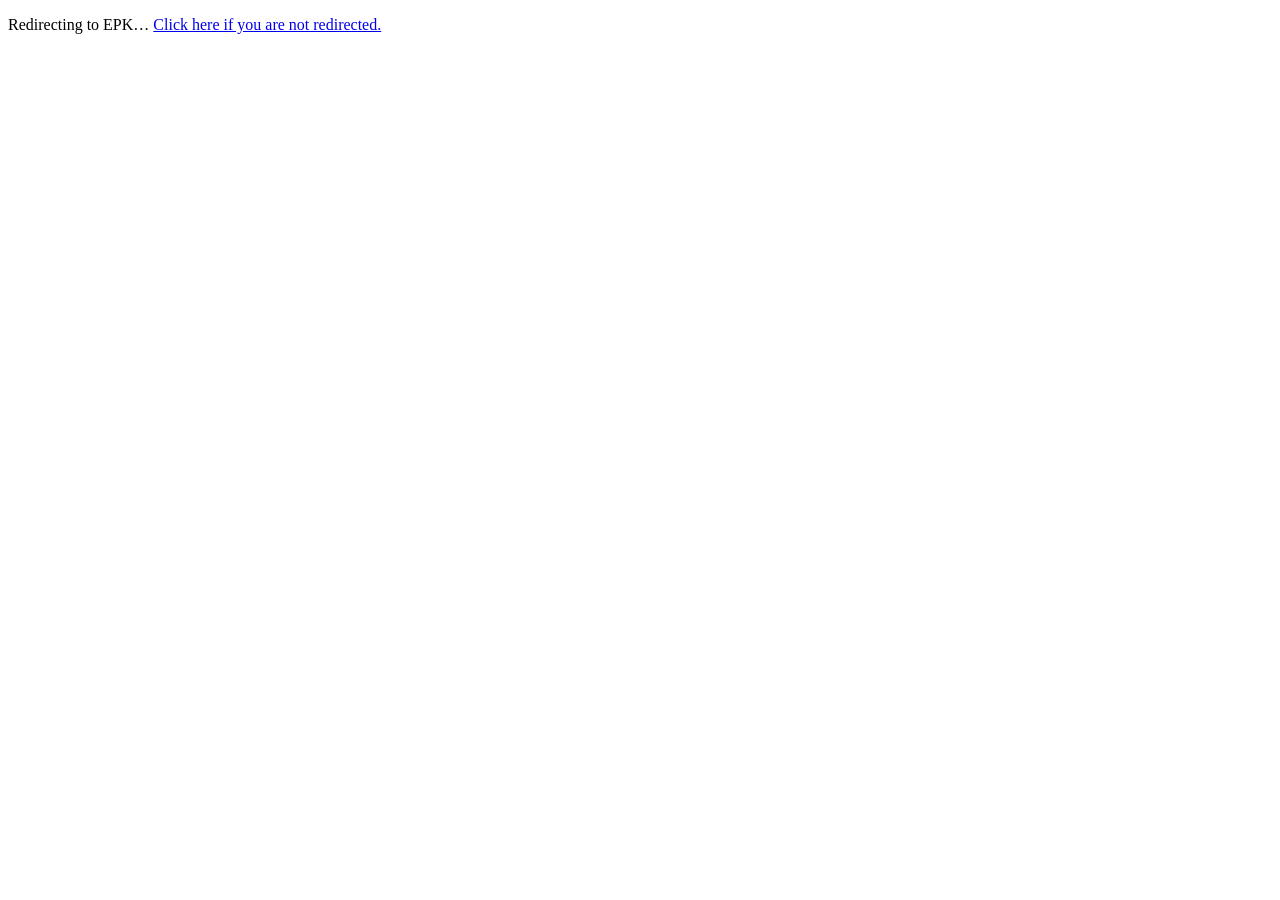
<file: epk/index.html>
<!DOCTYPE html>
<html lang="en-US">
<head>
  <meta charset="UTF-8">
  <meta http-equiv="refresh" content="0; url=../assets/pdf/anguish_epk.pdf">
  <title>EPK – Cataclysmic</title>
  <link rel="canonical" href="https://cataclysmicband.com/assets/pdf/anguish_epk.pdf">
</head>
<body>
  <p>Redirecting to EPK… <a href="../assets/pdf/anguish_epk.pdf">Click here if you are not redirected.</a></p>
</body>
</html>
</file>
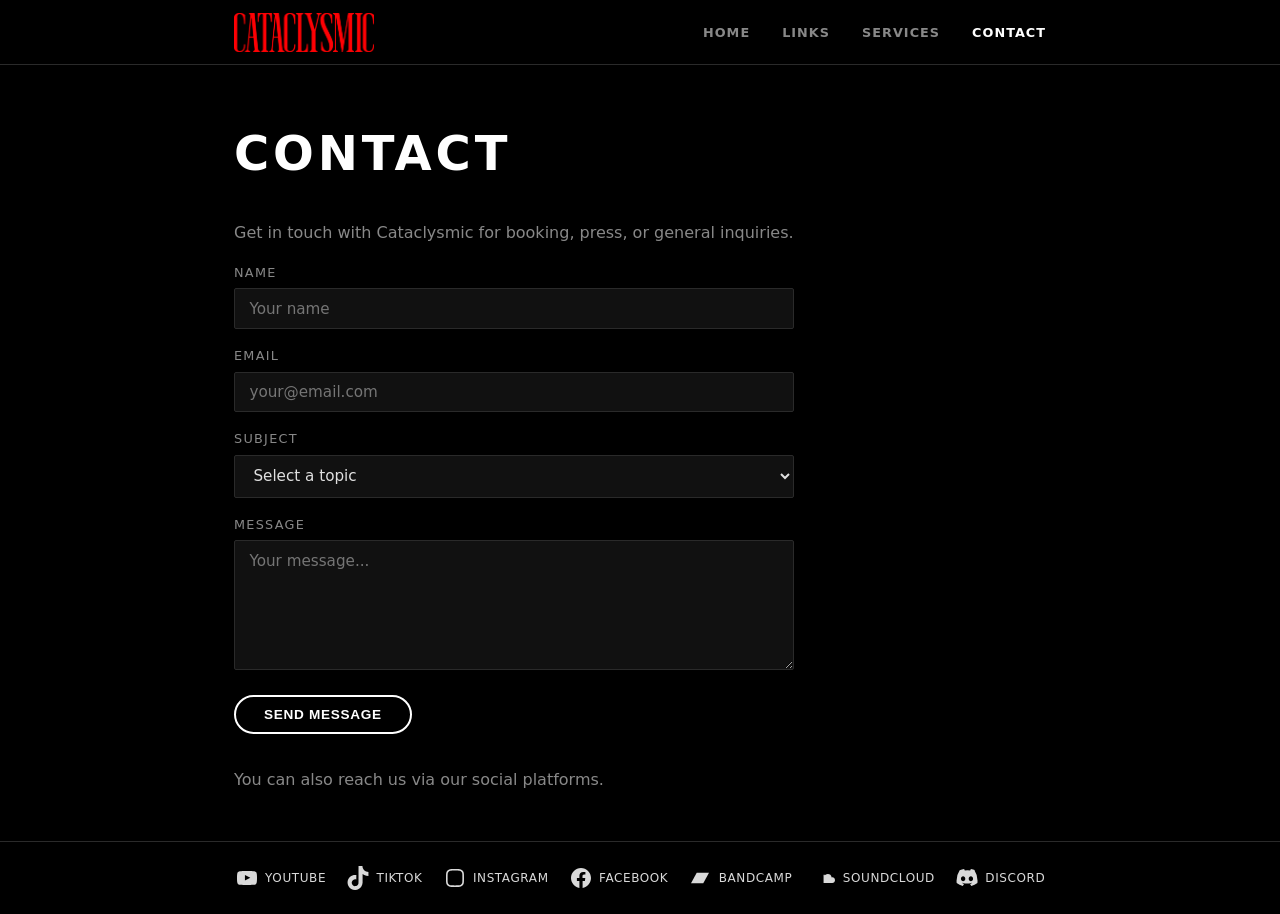
<file: contact.html>
<!DOCTYPE html>
<html lang="en-US">
<head>
  <meta charset="UTF-8">
  <meta name="viewport" content="width=device-width, initial-scale=1">
  <meta name="description" content="Contact Cataclysmic">
  <title>Contact - Cataclysmic</title>
  <link rel="icon" href="assets/images/cropped-red-square-scaled-1.png" sizes="32x32">
  <link rel="stylesheet" href="assets/css/style.css">
</head>
<body>

  <header class="site-header">
    <div class="header-inner">
      <a href="index.html" class="site-logo">
        <img src="assets/images/red-1.png" alt="Cataclysmic" width="143" height="39">
      </a>
      <button class="nav-toggle" aria-label="Open menu" aria-expanded="false">
        <svg width="24" height="24" viewBox="0 0 24 24" fill="currentColor"><path d="M5 5v1.5h14V5H5z"/><path d="M5 12.8h14v-1.5H5v1.5z"/><path d="M5 19h14v-1.5H5V19z"/></svg>
      </button>
      <nav class="site-nav" id="site-nav">
        <button class="nav-close" aria-label="Close menu">
          <svg viewBox="0 0 24 24" width="24" height="24" fill="currentColor"><path d="m13.06 12 6.47-6.47-1.06-1.06L12 10.94 5.53 4.47 4.47 5.53 10.94 12l-6.47 6.47 1.06 1.06L12 13.06l6.47 6.47 1.06-1.06L13.06 12Z"/></svg>
        </button>
        <ul>
          <li><a href="index.html">Home</a></li>
          <li><a href="http://linktr.ee/cataclysmicmxc" target="_blank" rel="noopener">Links</a></li>
          <li><a href="services.html">Services</a></li>
          <li><a href="contact.html" class="active">Contact</a></li>
        </ul>
      </nav>
    </div>
  </header>

  <main>
    <div class="page-content">
      <h1>Contact</h1>
      <p>Get in touch with Cataclysmic for booking, press, or general inquiries.</p>

      <!-- Replace YOUR_FORM_ID with your Formspree form ID – https://formspree.io -->
      <form class="contact-form" action="https://formspree.io/f/mreyavdq" method="POST">
        <input type="hidden" name="_replyto" value="cataclysmicmxc@gmail.com">
        <input type="hidden" name="_subject" value="Thanks!!! from cataclysmicband.com">
        <input type="hidden" name="_next" value="https://cataclysmicband.com">
        <div>
          <label for="name">Name</label>
          <input type="text" id="name" name="name" required placeholder="Your name">
        </div>
        <div>
          <label for="email">Email</label>
          <input type="email" id="email" name="email" required placeholder="your@email.com">
        </div>
        <div>
          <label for="subject">Subject</label>
          <select id="subject" name="subject">
            <option value="">Select a topic</option>
            <option value="booking">Booking / Shows</option>
            <option value="press">Press / Media</option>
            <option value="general">General</option>
          </select>
        </div>
        <div>
          <label for="message">Message</label>
          <textarea id="message" name="message" required placeholder="Your message..."></textarea>
        </div>
        <button type="submit" class="btn btn-outline">Send Message</button>
      </form>

      <p style="margin-top:2rem;">You can also reach us via our social platforms.</p>
    </div>
  </main>

  <footer class="site-footer">
    <ul class="social-links">
      <li><a href="https://www.youtube.com/@cataclysmicmxc" target="_blank" rel="noopener nofollow" aria-label="YouTube"><svg width="24" height="24" viewBox="0 0 24 24" fill="currentColor"><path d="M21.8,8.001c0,0-0.195-1.378-0.795-1.985c-0.76-0.797-1.613-0.801-2.004-0.847c-2.799-0.202-6.997-0.202-6.997-0.202h-0.009c0,0-4.198,0-6.997,0.202C4.608,5.216,3.756,5.22,2.995,6.016C2.395,6.623,2.2,8.001,2.2,8.001S2,9.62,2,11.238v1.517c0,1.618,0.2,3.237,0.2,3.237s0.195,1.378,0.795,1.985c0.761,0.797,1.76,0.771,2.205,0.855c1.6,0.153,6.8,0.201,6.8,0.201s4.203-0.006,7.001-0.209c0.391-0.047,1.243-0.051,2.004-0.847c0.6-0.607,0.795-1.985,0.795-1.985s0.2-1.618,0.2-3.237v-1.517C22,9.62,21.8,8.001,21.8,8.001z M9.935,14.594l-0.001-5.62l5.404,2.82L9.935,14.594z"/></svg><span>YouTube</span></a></li>
      <li><a href="https://www.tiktok.com/@cataclysmicmxc" target="_blank" rel="noopener nofollow" aria-label="TikTok"><svg width="24" height="24" viewBox="0 0 32 32" fill="currentColor"><path d="M16.708 0.027c1.745-0.027 3.48-0.011 5.213-0.027 0.105 2.041 0.839 4.12 2.333 5.563 1.491 1.479 3.6 2.156 5.652 2.385v5.369c-1.923-0.063-3.855-0.463-5.6-1.291-0.76-0.344-1.468-0.787-2.161-1.24-0.009 3.896 0.016 7.787-0.025 11.667-0.104 1.864-0.719 3.719-1.803 5.255-1.744 2.557-4.771 4.224-7.88 4.276-1.907 0.109-3.812-0.411-5.437-1.369-2.693-1.588-4.588-4.495-4.864-7.615-0.032-0.667-0.043-1.333-0.016-1.984 0.24-2.537 1.495-4.964 3.443-6.615 2.208-1.923 5.301-2.839 8.197-2.297 0.027 1.975-0.052 3.948-0.052 5.923-1.323-0.428-2.869-0.308-4.025 0.495-0.844 0.547-1.485 1.385-1.819 2.333-0.276 0.676-0.197 1.427-0.181 2.145 0.317 2.188 2.421 4.027 4.667 3.828 1.489-0.016 2.916-0.88 3.692-2.145 0.251-0.443 0.532-0.896 0.547-1.417 0.131-2.385 0.079-4.76 0.095-7.145 0.011-5.375-0.016-10.735 0.025-16.093z"/></svg><span>TikTok</span></a></li>
      <li><a href="https://www.instagram.com/cataclysmicmxc" target="_blank" rel="noopener nofollow" aria-label="Instagram"><svg width="24" height="24" viewBox="0 0 24 24" fill="currentColor"><path d="M12,4.622c2.403,0,2.688,0.009,3.637,0.052c0.877,0.04,1.354,0.187,1.671,0.31c0.42,0.163,0.72,0.358,1.035,0.673c0.315,0.315,0.51,0.615,0.673,1.035c0.123,0.317,0.27,0.794,0.31,1.671c0.043,0.949,0.052,1.234,0.052,3.637s-0.009,2.688-0.052,3.637c-0.04,0.877-0.187,1.354-0.31,1.671c-0.163,0.42-0.358,0.72-0.673,1.035c-0.315,0.315-0.615,0.51-1.035,0.673c-0.317,0.123-0.794,0.27-1.671,0.31c-0.949,0.043-1.233,0.052-3.637,0.052s-2.688-0.009-3.637-0.052c-0.877-0.04-1.354-0.187-1.671-0.31c-0.42-0.163-0.72-0.358-1.035-0.673c-0.315-0.315-0.51-0.615-0.673-1.035c-0.123-0.317-0.27-0.794-0.31-1.671C4.631,14.688,4.622,14.403,4.622,12s0.009-2.688,0.052-3.637c0.04-0.877,0.187-1.354,0.31-1.671c0.163-0.42,0.358-0.72,0.673-1.035c0.315-0.315,0.615-0.51,1.035-0.673c0.317-0.123,0.794-0.27,1.671-0.31C9.312,4.631,9.597,4.622,12,4.622M12,3C9.556,3,9.249,3.01,8.289,3.054C7.331,3.098,6.677,3.25,6.105,3.472C5.513,3.702,5.011,4.01,4.511,4.511c-0.5,0.5-0.808,1.002-1.038,1.594C3.25,6.677,3.098,7.331,3.054,8.289C3.01,9.249,3,9.556,3,12c0,2.444,0.01,2.751,0.054,3.711c0.044,0.958,0.196,1.612,0.418,2.185c0.23,0.592,0.538,1.094,1.038,1.594c0.5,0.5,1.002,0.808,1.594,1.038c0.572,0.222,1.227,0.375,2.185,0.418C9.249,20.99,9.556,21,12,21s2.751-0.01,3.711-0.054c0.958-0.044,1.612-0.196,2.185-0.418c0.592-0.23,1.094-0.538,1.594-1.038c0.5-0.5,0.808-1.002,1.038-1.594c0.222-0.572,0.375-1.227,0.418-2.185C20.99,14.751,21,14.444,21,12s-0.01-2.751-0.054-3.711c-0.044-0.958-0.196-1.612-0.418-2.185c-0.23-0.592-0.538-1.094-1.038-1.594c-0.5-0.5-1.002-0.808-1.594-1.038c-0.572-0.222-1.227-0.375-2.185-0.418C14.751,3.01,14.444,3,12,3z"/></svg><span>Instagram</span></a></li>
      <li><a href="https://www.facebook.com/profile.php?id=61577328814732" target="_blank" rel="noopener nofollow" aria-label="Facebook"><svg width="24" height="24" viewBox="0 0 24 24" fill="currentColor"><path d="M12 2C6.5 2 2 6.5 2 12c0 5 3.7 9.1 8.4 9.9v-7H7.9V12h2.5V9.8c0-2.5 1.5-3.9 3.8-3.9 1.1 0 2.2.2 2.2.2v2.5h-1.3c-1.2 0-1.6.8-1.6 1.6V12h2.8l-.4 2.9h-2.3v7C18.3 21.1 22 17 22 12c0-5.5-4.5-10-10-10z"/></svg><span>Facebook</span></a></li>
      <li><a href="https://cataclysmicmxc.bandcamp.com/" target="_blank" rel="noopener nofollow" aria-label="Bandcamp"><svg width="24" height="24" viewBox="0 0 24 24" fill="currentColor"><path d="M15.27 17.289 3 17.289 8.73 6.711 21 6.711 15.27 17.289"/></svg><span>Bandcamp</span></a></li>
      <li><a href="https://soundcloud.com/cataclysmicmxc" target="_blank" rel="noopener nofollow" aria-label="SoundCloud"><svg width="24" height="24" viewBox="0 0 24 24" fill="currentColor"><path d="M11.56 8.87V17h8.76c1.5-.01 2.68-1.29 2.68-2.84 0-1.56-1.19-2.84-2.68-2.84-.23 0-.44.03-.65.08C19.4 9.13 17.76 8 15.87 8c-.87 0-1.68.24-2.35.64-.32.19-.56.48-.72.82L12.7 8.87h-1.14z"/></svg><span>SoundCloud</span></a></li>
      <li><a href="https://discord.gg/zkDXYarR7p" target="_blank" rel="noopener nofollow" aria-label="Discord"><svg width="24" height="24" viewBox="0 0 24 24" fill="currentColor"><path d="M20.317 4.369A19.88 19.88 0 0 0 15.894 3a14.145 14.145 0 0 0-.719 1.518 19.205 19.205 0 0 0-5.351 0A14.183 14.183 0 0 0 9.104 3 19.896 19.896 0 0 0 4.682 4.369a18.921 18.921 0 0 0-3.012 12.52 19.929 19.929 0 0 0 6.081 3.097c.487-.65.922-1.339 1.3-2.061a12.445 12.445 0 0 1-1.958-.896c.165-.12.326-.246.483-.374a12.445 12.445 0 0 0 8.946 0c.157.128.318.253.483.374-.627.371-1.281.683-1.958.896.379.722.813 1.41 1.3 2.061a19.94 19.94 0 0 0 6.081-3.097 18.921 18.921 0 0 0-3.012-12.52ZM8.12 15.233c-1.202 0-2.184-1.09-2.184-2.431 0-1.34.97-2.431 2.184-2.431 1.213 0 2.202 1.09 2.184 2.431 0 1.341-.97 2.431-2.184 2.431Zm7.757 0c-1.202 0-2.184-1.09-2.184-2.431 0-1.34.97-2.431 2.184-2.431 1.213 0 2.202 1.09 2.184 2.431 0 1.341-.97 2.431-2.184 2.431Z"/></svg><span>Discord</span></a></li>
    </ul>
  </footer>

  <script src="assets/js/main.js"></script>
</body>
</html>
</file>
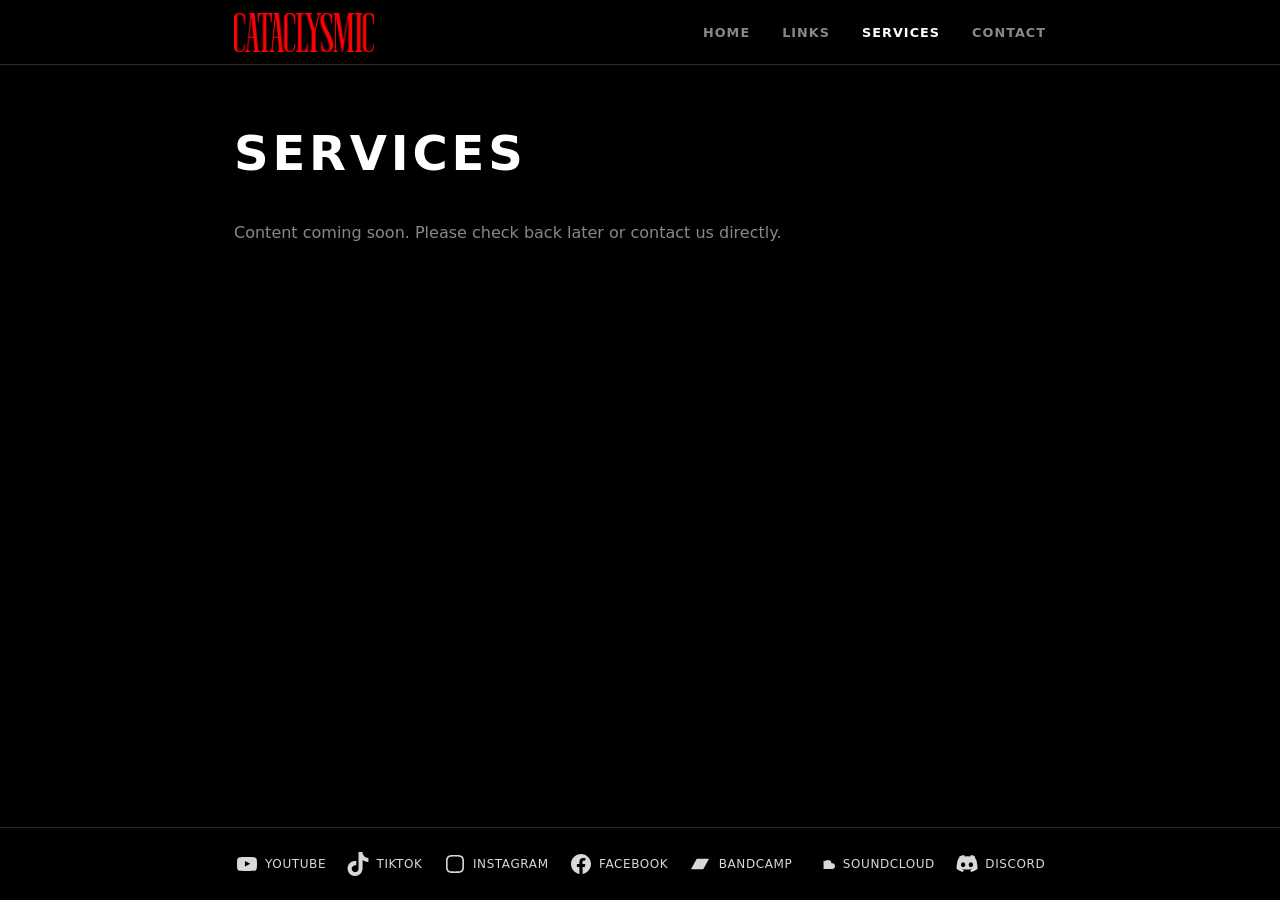
<file: services.html>
<!DOCTYPE html>
<html lang="en-US">
<head>
  <meta charset="UTF-8">
  <meta name="viewport" content="width=device-width, initial-scale=1">
  <meta name="description" content="Cataclysmic – Services">
  <title>Services - Cataclysmic</title>
  <link rel="icon" href="assets/images/cropped-red-square-scaled-1.png" sizes="32x32">
  <link rel="stylesheet" href="assets/css/style.css">
</head>
<body>

  <header class="site-header">
    <div class="header-inner">
      <a href="index.html" class="site-logo">
        <img src="assets/images/red-1.png" alt="Cataclysmic" width="143" height="39">
      </a>
      <button class="nav-toggle" aria-label="Open menu" aria-expanded="false">
        <svg width="24" height="24" viewBox="0 0 24 24" fill="currentColor"><path d="M5 5v1.5h14V5H5z"/><path d="M5 12.8h14v-1.5H5v1.5z"/><path d="M5 19h14v-1.5H5V19z"/></svg>
      </button>
      <nav class="site-nav" id="site-nav">
        <button class="nav-close" aria-label="Close menu">
          <svg viewBox="0 0 24 24" width="24" height="24" fill="currentColor"><path d="m13.06 12 6.47-6.47-1.06-1.06L12 10.94 5.53 4.47 4.47 5.53 10.94 12l-6.47 6.47 1.06 1.06L12 13.06l6.47 6.47 1.06-1.06L13.06 12Z"/></svg>
        </button>
        <ul>
          <li><a href="index.html">Home</a></li>
          <li><a href="http://linktr.ee/cataclysmicmxc" target="_blank" rel="noopener">Links</a></li>
          <li><a href="services.html" class="active">Services</a></li>
          <li><a href="contact.html">Contact</a></li>
        </ul>
      </nav>
    </div>
  </header>

  <main>
    <div class="page-content">
      <h1>Services</h1>
      <p>Content coming soon. Please check back later or <a href="contact.html">contact us</a> directly.</p>
    </div>
  </main>

  <footer class="site-footer">
    <ul class="social-links">
      <li><a href="https://www.youtube.com/@cataclysmicmxc" target="_blank" rel="noopener nofollow" aria-label="YouTube"><svg width="24" height="24" viewBox="0 0 24 24" fill="currentColor"><path d="M21.8,8.001c0,0-0.195-1.378-0.795-1.985c-0.76-0.797-1.613-0.801-2.004-0.847c-2.799-0.202-6.997-0.202-6.997-0.202h-0.009c0,0-4.198,0-6.997,0.202C4.608,5.216,3.756,5.22,2.995,6.016C2.395,6.623,2.2,8.001,2.2,8.001S2,9.62,2,11.238v1.517c0,1.618,0.2,3.237,0.2,3.237s0.195,1.378,0.795,1.985c0.761,0.797,1.76,0.771,2.205,0.855c1.6,0.153,6.8,0.201,6.8,0.201s4.203-0.006,7.001-0.209c0.391-0.047,1.243-0.051,2.004-0.847c0.6-0.607,0.795-1.985,0.795-1.985s0.2-1.618,0.2-3.237v-1.517C22,9.62,21.8,8.001,21.8,8.001z M9.935,14.594l-0.001-5.62l5.404,2.82L9.935,14.594z"/></svg><span>YouTube</span></a></li>
      <li><a href="https://www.tiktok.com/@cataclysmicmxc" target="_blank" rel="noopener nofollow" aria-label="TikTok"><svg width="24" height="24" viewBox="0 0 32 32" fill="currentColor"><path d="M16.708 0.027c1.745-0.027 3.48-0.011 5.213-0.027 0.105 2.041 0.839 4.12 2.333 5.563 1.491 1.479 3.6 2.156 5.652 2.385v5.369c-1.923-0.063-3.855-0.463-5.6-1.291-0.76-0.344-1.468-0.787-2.161-1.24-0.009 3.896 0.016 7.787-0.025 11.667-0.104 1.864-0.719 3.719-1.803 5.255-1.744 2.557-4.771 4.224-7.88 4.276-1.907 0.109-3.812-0.411-5.437-1.369-2.693-1.588-4.588-4.495-4.864-7.615-0.032-0.667-0.043-1.333-0.016-1.984 0.24-2.537 1.495-4.964 3.443-6.615 2.208-1.923 5.301-2.839 8.197-2.297 0.027 1.975-0.052 3.948-0.052 5.923-1.323-0.428-2.869-0.308-4.025 0.495-0.844 0.547-1.485 1.385-1.819 2.333-0.276 0.676-0.197 1.427-0.181 2.145 0.317 2.188 2.421 4.027 4.667 3.828 1.489-0.016 2.916-0.88 3.692-2.145 0.251-0.443 0.532-0.896 0.547-1.417 0.131-2.385 0.079-4.76 0.095-7.145 0.011-5.375-0.016-10.735 0.025-16.093z"/></svg><span>TikTok</span></a></li>
      <li><a href="https://www.instagram.com/cataclysmicmxc" target="_blank" rel="noopener nofollow" aria-label="Instagram"><svg width="24" height="24" viewBox="0 0 24 24" fill="currentColor"><path d="M12,4.622c2.403,0,2.688,0.009,3.637,0.052c0.877,0.04,1.354,0.187,1.671,0.31c0.42,0.163,0.72,0.358,1.035,0.673c0.315,0.315,0.51,0.615,0.673,1.035c0.123,0.317,0.27,0.794,0.31,1.671c0.043,0.949,0.052,1.234,0.052,3.637s-0.009,2.688-0.052,3.637c-0.04,0.877-0.187,1.354-0.31,1.671c-0.163,0.42-0.358,0.72-0.673,1.035c-0.315,0.315-0.615,0.51-1.035,0.673c-0.317,0.123-0.794,0.27-1.671,0.31c-0.949,0.043-1.233,0.052-3.637,0.052s-2.688-0.009-3.637-0.052c-0.877-0.04-1.354-0.187-1.671-0.31c-0.42-0.163-0.72-0.358-1.035-0.673c-0.315-0.315-0.51-0.615-0.673-1.035c-0.123-0.317-0.27-0.794-0.31-1.671C4.631,14.688,4.622,14.403,4.622,12s0.009-2.688,0.052-3.637c0.04-0.877,0.187-1.354,0.31-1.671c0.163-0.42,0.358-0.72,0.673-1.035c0.315-0.315,0.615-0.51,1.035-0.673c0.317-0.123,0.794-0.27,1.671-0.31C9.312,4.631,9.597,4.622,12,4.622M12,3C9.556,3,9.249,3.01,8.289,3.054C7.331,3.098,6.677,3.25,6.105,3.472C5.513,3.702,5.011,4.01,4.511,4.511c-0.5,0.5-0.808,1.002-1.038,1.594C3.25,6.677,3.098,7.331,3.054,8.289C3.01,9.249,3,9.556,3,12c0,2.444,0.01,2.751,0.054,3.711c0.044,0.958,0.196,1.612,0.418,2.185c0.23,0.592,0.538,1.094,1.038,1.594c0.5,0.5,1.002,0.808,1.594,1.038c0.572,0.222,1.227,0.375,2.185,0.418C9.249,20.99,9.556,21,12,21s2.751-0.01,3.711-0.054c0.958-0.044,1.612-0.196,2.185-0.418c0.592-0.23,1.094-0.538,1.594-1.038c0.5-0.5,0.808-1.002,1.038-1.594c0.222-0.572,0.375-1.227,0.418-2.185C20.99,14.751,21,14.444,21,12s-0.01-2.751-0.054-3.711c-0.044-0.958-0.196-1.612-0.418-2.185c-0.23-0.592-0.538-1.094-1.038-1.594c-0.5-0.5-1.002-0.808-1.594-1.038c-0.572-0.222-1.227-0.375-2.185-0.418C14.751,3.01,14.444,3,12,3z"/></svg><span>Instagram</span></a></li>
      <li><a href="https://www.facebook.com/profile.php?id=61577328814732" target="_blank" rel="noopener nofollow" aria-label="Facebook"><svg width="24" height="24" viewBox="0 0 24 24" fill="currentColor"><path d="M12 2C6.5 2 2 6.5 2 12c0 5 3.7 9.1 8.4 9.9v-7H7.9V12h2.5V9.8c0-2.5 1.5-3.9 3.8-3.9 1.1 0 2.2.2 2.2.2v2.5h-1.3c-1.2 0-1.6.8-1.6 1.6V12h2.8l-.4 2.9h-2.3v7C18.3 21.1 22 17 22 12c0-5.5-4.5-10-10-10z"/></svg><span>Facebook</span></a></li>
      <li><a href="https://cataclysmicmxc.bandcamp.com/" target="_blank" rel="noopener nofollow" aria-label="Bandcamp"><svg width="24" height="24" viewBox="0 0 24 24" fill="currentColor"><path d="M15.27 17.289 3 17.289 8.73 6.711 21 6.711 15.27 17.289"/></svg><span>Bandcamp</span></a></li>
      <li><a href="https://soundcloud.com/cataclysmicmxc" target="_blank" rel="noopener nofollow" aria-label="SoundCloud"><svg width="24" height="24" viewBox="0 0 24 24" fill="currentColor"><path d="M11.56 8.87V17h8.76c1.5-.01 2.68-1.29 2.68-2.84 0-1.56-1.19-2.84-2.68-2.84-.23 0-.44.03-.65.08C19.4 9.13 17.76 8 15.87 8c-.87 0-1.68.24-2.35.64-.32.19-.56.48-.72.82L12.7 8.87h-1.14z"/></svg><span>SoundCloud</span></a></li>
      <li><a href="https://discord.gg/zkDXYarR7p" target="_blank" rel="noopener nofollow" aria-label="Discord"><svg width="24" height="24" viewBox="0 0 24 24" fill="currentColor"><path d="M20.317 4.369A19.88 19.88 0 0 0 15.894 3a14.145 14.145 0 0 0-.719 1.518 19.205 19.205 0 0 0-5.351 0A14.183 14.183 0 0 0 9.104 3 19.896 19.896 0 0 0 4.682 4.369a18.921 18.921 0 0 0-3.012 12.52 19.929 19.929 0 0 0 6.081 3.097c.487-.65.922-1.339 1.3-2.061a12.445 12.445 0 0 1-1.958-.896c.165-.12.326-.246.483-.374a12.445 12.445 0 0 0 8.946 0c.157.128.318.253.483.374-.627.371-1.281.683-1.958.896.379.722.813 1.41 1.3 2.061a19.94 19.94 0 0 0 6.081-3.097 18.921 18.921 0 0 0-3.012-12.52ZM8.12 15.233c-1.202 0-2.184-1.09-2.184-2.431 0-1.34.97-2.431 2.184-2.431 1.213 0 2.202 1.09 2.184 2.431 0 1.341-.97 2.431-2.184 2.431Zm7.757 0c-1.202 0-2.184-1.09-2.184-2.431 0-1.34.97-2.431 2.184-2.431 1.213 0 2.202 1.09 2.184 2.431 0 1.341-.97 2.431-2.184 2.431Z"/></svg><span>Discord</span></a></li>
    </ul>
  </footer>

  <script src="assets/js/main.js"></script>
</body>
</html>
</file>
<file: assets/css/style.css>
/* =============================================
   Cataclysmic – Static Site Styles
   Faithfully converted from cataclysmicband.com
   ============================================= */

/* ---------- Reset & Base ---------- */
*, *::before, *::after { box-sizing: border-box; margin: 0; padding: 0; }

:root {
  --bg: #000;
  --surface: #111;
  --border: #2a2a2a;
  --text: #e0e0e0;
  --muted: #888;
  --accent: #c0392b;
  --max-w: 860px;
  --header-h: 64px;
}

html { scroll-behavior: smooth; }

body {
  background: var(--bg);
  color: var(--text);
  font-family: "Roboto Flex", "Ubuntu Sans", system-ui, sans-serif;
  font-size: 1rem;
  line-height: 1.7;
  min-height: 100vh;
  display: flex;
  flex-direction: column;
}

img { max-width: 100%; height: auto; display: block; }
a { color: inherit; text-decoration: none; }

/* ---------- Header ---------- */
.site-header {
  position: sticky;
  top: 0;
  z-index: 100;
  background: rgba(0,0,0,0.95);
  border-bottom: 1px solid var(--border);
  backdrop-filter: blur(6px);
}

.header-inner {
  max-width: var(--max-w);
  margin: 0 auto;
  padding: 0 1.5rem;
  height: var(--header-h);
  display: flex;
  align-items: center;
  justify-content: space-between;
  gap: 1rem;
}

.site-logo img { height: 39px; width: auto; }

.site-nav ul {
  list-style: none;
  display: flex;
  gap: 2rem;
}

.site-nav a {
  font-size: 0.8rem;
  font-weight: 600;
  text-transform: uppercase;
  letter-spacing: 0.08em;
  color: var(--muted);
  transition: color 0.2s;
}

.site-nav a:hover,
.site-nav a.active { color: #fff; }

/* Hamburger */
.nav-toggle {
  display: none;
  background: none;
  border: none;
  color: #fff;
  cursor: pointer;
  padding: 4px;
}

.nav-close {
  display: none;
  background: none;
  border: none;
  color: #fff;
  cursor: pointer;
  padding: 4px;
  align-self: flex-end;
}

/* ---------- Main ---------- */
main { flex: 1; }

/* ---------- Hero Section ---------- */
.hero-section {
  max-width: var(--max-w);
  margin: 3rem auto 0;
  padding: 0 1.5rem;
  display: flex;
  flex-direction: column;
  align-items: center;
  gap: 1.5rem;
}

.album-cover img {
  width: 300px;
  max-width: 100%;
  box-shadow: 0 8px 40px rgba(0,0,0,0.8);
}

.cta-buttons { display: flex; gap: 1rem; justify-content: center; flex-wrap: wrap; }

.btn {
  display: inline-block;
  padding: 0.65rem 2.5rem;
  font-size: 1.1rem;
  font-weight: 600;
  letter-spacing: 0.05em;
  text-transform: uppercase;
  border-radius: 9999px;
  cursor: pointer;
  transition: background 0.2s, color 0.2s, border-color 0.2s;
  text-decoration: none;
}

.btn-outline {
  background: transparent;
  border: 2px solid #fff;
  color: #fff;
}

.btn-outline:hover {
  background: rgba(255,255,255,0.1);
}

/* ---------- Bio ---------- */
.bio-section {
  max-width: var(--max-w);
  margin: 2.5rem auto;
  padding: 0 1.5rem;
  text-align: center;
  display: flex;
  flex-direction: column;
  gap: 1rem;
}

.bio-section p { color: var(--text); }
.bio-section a { color: var(--text); text-decoration: underline; }
.bio-section a:hover { color: #fff; }

/* ---------- Gallery ---------- */
.gallery-section {
  max-width: var(--max-w);
  margin: 0 auto 2.5rem;
  padding: 0 1.5rem;
}

.photo-grid {
  display: grid;
  grid-template-columns: repeat(4, 1fr);
  gap: 6px;
}

.photo-grid figure { overflow: hidden; aspect-ratio: 1; }
.photo-grid img { width: 100%; height: 100%; object-fit: cover; transition: transform 0.3s; }
.photo-grid figure:hover img { transform: scale(1.04); }

/* ---------- Instagram ---------- */
.instagram-section {
  max-width: var(--max-w);
  margin: 0 auto 3rem;
  padding: 0 1.5rem;
  text-align: center;
}

.instagram-section h2 {
  font-size: 1.6rem;
  margin-bottom: 1.5rem;
  color: #fff;
}

.instagram-embed-wrap {
  display: flex;
  justify-content: center;
}

/* ---------- Footer ---------- */
.site-footer {
  background: var(--bg);
  border-top: 1px solid var(--border);
  padding: 1.5rem;
  display: flex;
  justify-content: center;
}

.social-links {
  list-style: none;
  display: flex;
  gap: 1.25rem;
  flex-wrap: wrap;
  justify-content: center;
  align-items: center;
}

.social-links a {
  display: flex;
  align-items: center;
  gap: 0.4rem;
  color: #fff;
  opacity: 0.85;
  transition: opacity 0.2s;
}

.social-links a:hover { opacity: 1; }

.social-links span {
  font-size: 0.75rem;
  text-transform: uppercase;
  letter-spacing: 0.05em;
}

/* ---------- Services / Contact Pages ---------- */
.page-content {
  max-width: var(--max-w);
  margin: 3rem auto;
  padding: 0 1.5rem;
}

.page-content h1 {
  font-size: clamp(1.8rem, 5vw, 3rem);
  text-transform: uppercase;
  letter-spacing: 0.08em;
  margin-bottom: 1.5rem;
  color: #fff;
}

.page-content p { color: var(--muted); margin-bottom: 1rem; }

/* Contact Form */
.contact-form { display: flex; flex-direction: column; gap: 1rem; max-width: 560px; }

.contact-form label {
  font-size: 0.8rem;
  text-transform: uppercase;
  letter-spacing: 0.1em;
  color: var(--muted);
  display: block;
  margin-bottom: 0.3rem;
}

.contact-form input,
.contact-form textarea,
.contact-form select {
  width: 100%;
  background: var(--surface);
  border: 1px solid var(--border);
  color: var(--text);
  font-family: inherit;
  font-size: 0.95rem;
  padding: 0.65rem 0.9rem;
  border-radius: 2px;
  outline: none;
  transition: border-color 0.2s;
}

.contact-form input:focus,
.contact-form textarea:focus { border-color: #555; }
.contact-form textarea { min-height: 130px; resize: vertical; }

.contact-form .btn {
  align-self: flex-start;
  font-size: 0.85rem;
  padding: 0.65rem 1.75rem;
}

/* ---------- Responsive ---------- */
@media (max-width: 640px) {
  .nav-toggle { display: flex; }

  .site-nav {
    display: none;
    position: fixed;
    inset: 0;
    background: rgba(0,0,0,0.97);
    flex-direction: column;
    align-items: center;
    justify-content: center;
    z-index: 200;
  }

  .site-nav.open { display: flex; }

  .nav-close { display: flex; position: absolute; top: 1rem; right: 1.5rem; }

  .site-nav ul {
    flex-direction: column;
    gap: 2rem;
    text-align: center;
  }

  .site-nav a { font-size: 1.1rem; }

  .photo-grid { grid-template-columns: repeat(2, 1fr); }
}
</file>
